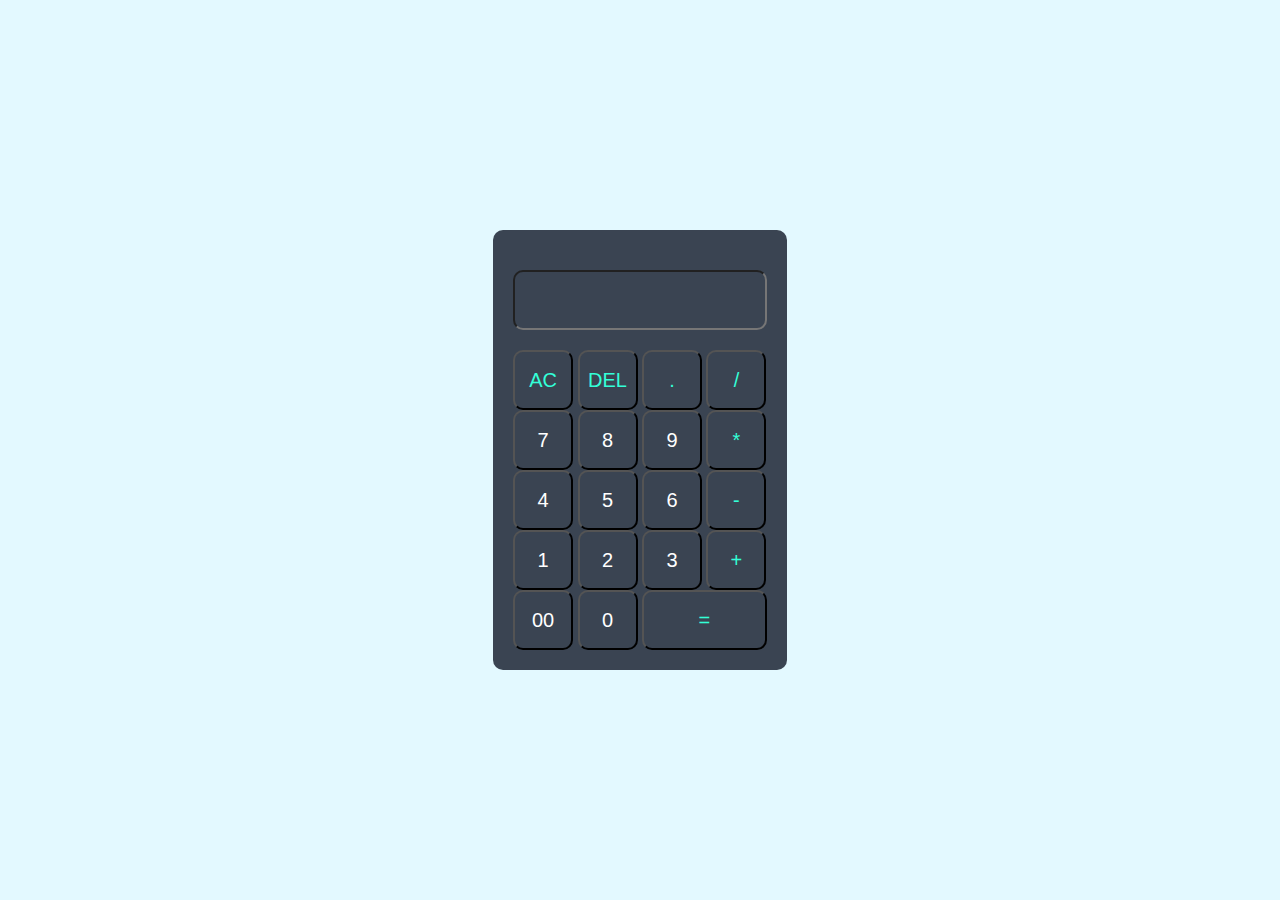
<file: task 1(calculator)/index.html>
<!DOCTYPE html>
<html lang="en">
<head>
    <meta charset="UTF-8">
    <meta name="viewport" content="width=device-width, initial-scale=1.0">
    <title>Calculator</title>
    <link rel="stylesheet" href="style.css">
</head>
<body>
   <div class="container">
     <div class="calculator">
       <form>
        <div class="display">
            <input type="text" name="display">
        </div>
        <div>
            <input type="button" value="AC" onclick="display.value =' ' " class="operator">
            <input type="button" value="DEL" onclick="display.value =display.value.toString().slice(0,-1) "class="operator">
            <input type="button" value="." onclick="display.value +='.' "class="operator">
            <input type="button" value="/" onclick="display.value +='/' "class="operator">
        </div>
        <div>
            <input type="button" value="7"  onclick="display.value +='7' ">
            <input type="button" value="8" onclick="display.value +='8' ">
            <input type="button" value="9" onclick="display.value +='9' ">
            <input type="button" value="*" onclick="display.value +='*' "class="operator">
        </div>
        <div>
            <input type="button" value="4" onclick="display.value +='4' ">
            <input type="button" value="5" onclick="display.value +='5' ">
            <input type="button" value="6" onclick="display.value +='6' ">
            <input type="button" value="-" onclick="display.value +='-' "class="operator">
        </div>
        <div>
            <input type="button" value="1" onclick="display.value +='1' ">
            <input type="button" value="2" onclick="display.value +='2' ">
            <input type="button" value="3" onclick="display.value +='3' ">
            <input type="button" value="+" onclick="display.value +='+' "class="operator">
        </div>
        <div>
            <input type="button" value="00" onclick="display.value +='00' ">
            <input type="button" value="0" onclick="display.value +='0' ">
            <input type="button" value="=" onclick="display.value = eval(display.value)" class="equal operator">
            
        </div>
       </form> 
     </div>
    </div> 

</body>
</html>
</file>
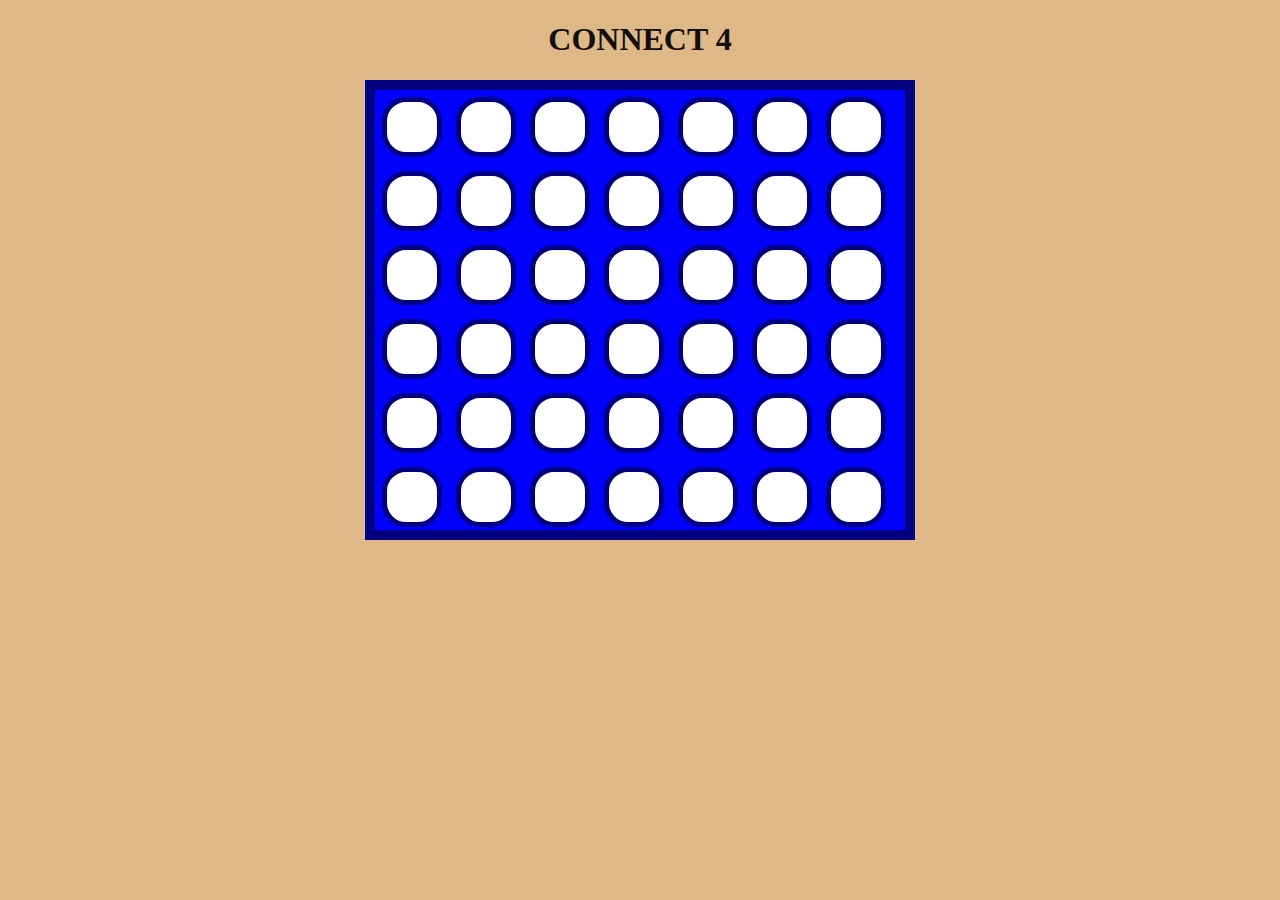
<file: task 4(connect-4 game)/index.html>
<!DOCTYPE html>
<html lang="en">
<head>
    <meta charset="UTF-8">
    <meta name="viewport" content="width=device-width, initial-scale=1.0">
    <title>connect dot game</title>
    <link rel="stylesheet" href="style.css">
</head>
<body>
    <h1>CONNECT 4</h1>
    <h2 id="winner"></h2>
    <div id="board"></div>
    
<script src="script.js"></script>
</body>
</html>
</file>
<file: task 1(calculator)/style.css>
*{
    margin: 0;
    padding: 0;
    font-family:'Poppins',sans-serif;
    box-sizing: border-box;
}

.container{
    width: 100%;
    height: 100vh;
    background-color: #e3f9ff;
    display: flex;
    align-items: center;
    justify-content: center;
}
.calculator{
    background: #3a4452;
    padding: 20px;
    border-radius: 10px;

}
.calculator form input{
    bottom: 0;
    outline: 0;
    width: 60px;
    height: 60px;
    border-radius: 10px;
    box-shadow: -8px -8px 15px(255 ,255 ,255 ,0.1),5px 5px 15px(0 ,0 ,0 ,0.2);
    background: transparent;
    font-size: 20px;
    color:#fff;
    cursor: pointer
    margin:10px;
}
form .display{
    display: flex;
    justify-content: flex-end;
    margin: 20px 0;
}
form .display input{
    text-align: right;
    flex: 1;
    font-size: 45px;
    box-shadow: none;

}
form input.equal{
    width: 125px;
}
form input.operator{
    color:#33ffd8 ;
}
</file>
<file: task 4(connect-4 game)/style.css>
body{
font-family: Arial, Helvetica, sans-serif;
text-align: center;
background-color:burlywood;
}

h1{
    font-family: Cambria, Cochin, Georgia, Times, 'Times New Roman', serif;
    color: rgb(17, 14, 11);
}

#board {
height: 440px;
width: 530px;
background-color: blue;
border: 10px solid navy;

margin: 0 auto;
display: flex;
flex-wrap: wrap;
}

.tile {
height: 50px;
width: 50px;
margin: 7px;


background-color: white;
border-radius: 40%;
border: 5px solid navy;
}

.red-piece {
background-color: red;
}

.yellow-piece {
background-color: yellow;
}
</file>
